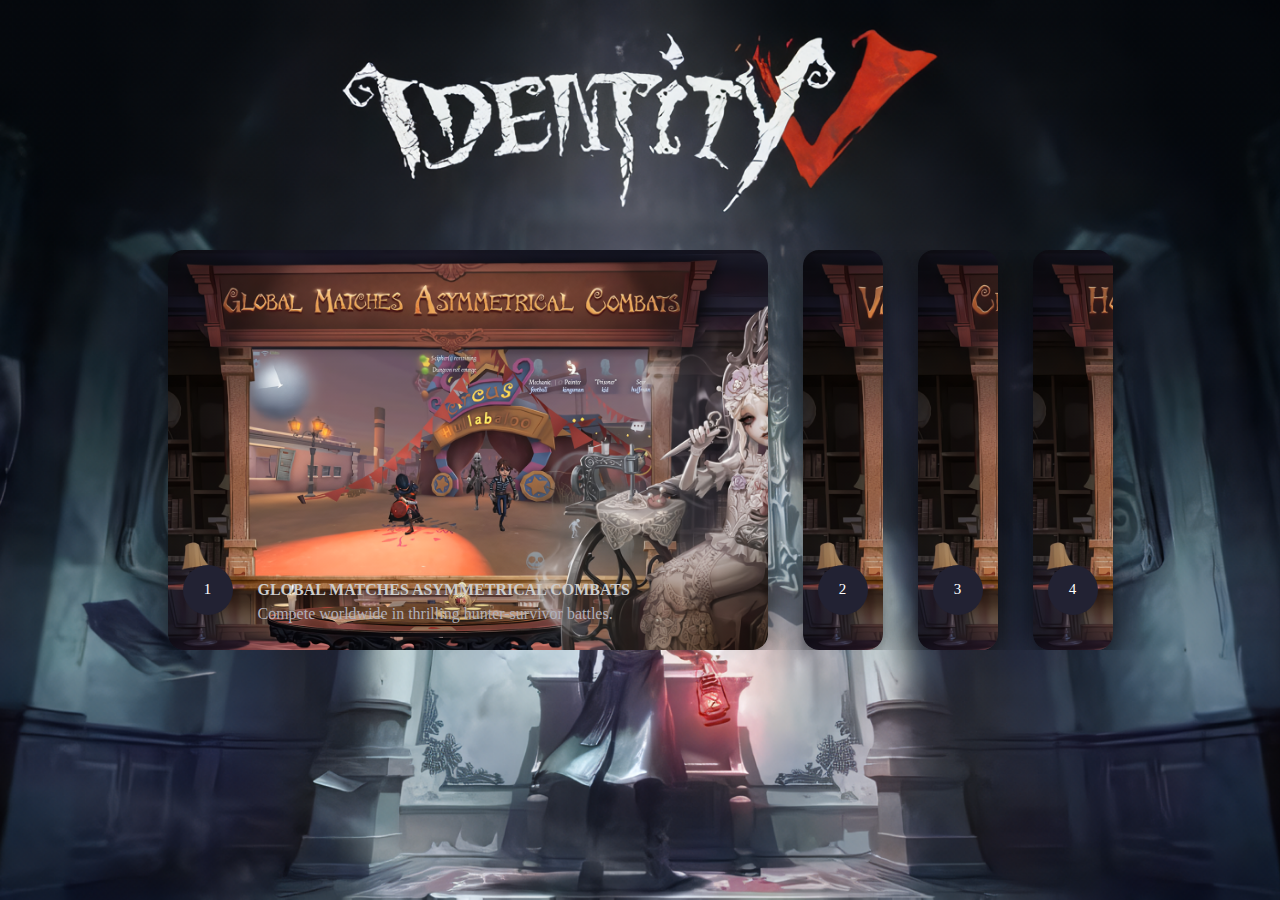
<file: gamefeatures.html>
<!DOCTYPE html>
<html lang="en">
<head>
    <meta charset="UTF-8">
    <meta name="viewport" content="width=device-width, initial-scale=1.0">
    <link rel="stylesheet" href="normalize.css">
    <link rel="stylesheet" href="styles.css">
    <title>Game Features</title>
</head>
<body class="body-gamefeatures">
    <nav class="mobile-nav">
        <ul class="mobile-nav-ul">
            <li><a href="index.html">Home</a></li>
            <li><a href="background.html">Background</a></li>
            <li><a href="gamefeatures.html">Game Features</a></li>
            <li><a href="characters.html">Characters</a></li>
            <li><a href="https://neteasestore.com/" class="active_hover" target="_blank" rel="noopener noreferrer">Merchandise</a></li>
            <li><a href="login.html">Login</a></li>
        </ul>
    </nav>
    <div class="gamefeatures-wrapper">
        <div class="gamefeatures-container">
            <!-- game feature 1 -->
            <input type="radio" name="slide" id="c1" checked>
            <label for="c1" class="card-gamefeatures">
                <div class="row-gf">
                    <div class="icon-gf">1</div>
                    <div class="description-gf">
                        <h4>Global Matches Asymmetrical Combats</h4>
                        <p>Compete worldwide in thrilling hunter-survivor battles.</p>
                    </div>
                </div>
            </label>
            <!-- game feature 2 -->
            <input type="radio" name="slide" id="c2" >
            <label for="c2" class="card-gamefeatures">
                <div class="row-gf">
                    <div class="icon-gf">2</div>
                    <div class="description-gf">
                        <h4>Various Costumes Unique Choices</h4>
                        <p>Customize characters with diverse and stylish outfits.</p>
                    </div>
                </div>
            </label>
            <!-- game feature 3 -->
            <input type="radio" name="slide" id="c3" >
            <label for="c3" class="card-gamefeatures">
                <div class="row-gf">
                    <div class="icon-gf">3</div>
                    <div class="description-gf">
                        <h4>Choose & Play Distinct Characters</h4>
                        <p>Pick unique roles, each with special abilities.</p>
                    </div>
                </div>
            </label>
            <!-- game feature 4 -->
            <input type="radio" name="slide" id="c4" >
            <label for="c4" class="card-gamefeatures">
                <div class="row-gf">
                    <div class="icon-gf">4</div>
                    <div class="description-gf">
                        <h4>Home System Design Your Dream House</h4>
                        <p>Create and decorate a personalized in-game home.</p>
                    </div>
                </div>
            </label>
        </div>
    </div>
</body>
</html>
</file>
<file: styles.css>
html, body, div, ul, li {
    margin: 0 auto;
    padding: 0;
    font-family: 'Times New Roman', Times, serif;
    color: #CCCCCC;}

/* menu bar and logo */

.nav .nav_ul a {
    color: white; 
    text-decoration: none; 
    }
    
.nav .nav_ul li a:hover {
    color:#A3E7F2;}
ul, li{
    list-style-type: none
    }

.body-homepage{
    -webkit-text-size-adjust:none; 
    font-family: 'Franklin Gothic Medium', 'Arial Narrow', Arial, sans-serif;
    background-color: black;
    }
a{
    text-decoration: none; 
    }

a:focus,input:focus,select:focus { 
    outline: none; 
    }

.nav{
    display: flex;
    align-items: center;
    justify-content: space-between; 
    position: relative;
    width: auto;
    height: 90px;
    padding: 0 20px; 
    box-sizing: border-box; 
    }

.logo{
    float: left;
    margin-top: 25px;
    /* margin-left: 25px; */
    max-width: 600px; 
    height: auto;
    }
.nav_ul {
    display: flex;
    gap: 20px; 
    flex-wrap: wrap; 
    }

.nav_li {
    text-align: center;
    line-height: 90px;
    position: relative;
    white-space: nowrap; 
}
    
.nav_li div {
    position: absolute;
    bottom: 0;
    width: 0;
    height: 3px;
    background-color: #A3E7F2;
    transition: width 0.3s ease;
    }

    
.nav_li:hover div {
    width: 100%;
}

.mobile-nav {
    display: none; /* hide for desktop */
    background-color: black; /* Dark background */
    padding: 0;
    z-index: 5; /* Ensure it appears above other content */
}

.mobile-nav-ul {
    display: flex;
    justify-content: space-around;
    align-items: center;
    padding: 10px 0;
    margin: 0;
    list-style-type: none;
}

.mobile-nav-ul li {
    flex: 1;
    text-align: center;
}

.mobile-nav-ul li a {
    text-decoration: none;
    color: white;
    font-size: 8px;
    font-family: 'Times New Roman', Times, serif;
    display: block;
    padding: 10px 0;
}

.mobile-nav-ul li a:hover {
    background-color: #555; /* Highlight on hover */
}


/* news */
.news-container{
    font-family: 'Times New Roman', Times, serif;
    width: 80%;
    margin: 0 auto;
    color: #8dc6ef;
}

.news-title {
    font-size: 1.5em;
    font-weight: bold;
    margin-bottom: 20px;
    border-bottom: 2px solid #ccc;
    padding-bottom: 5px;
}

.news-list {
    list-style: none;
    padding: 0;
    margin: 0;
}

.news-list li {
    display: flex;
    justify-content: space-between;
    align-items: center;
    border-bottom: 1px solid #eee;
    padding: 10px 0;
}

.news-list a {
    text-decoration: none;
    color: white;
    flex: 1;
    max-width: 80%;
}

.news-list a:hover {
    text-decoration: underline;
}

.date {
    color: #848484;
    font-size: 1em;
    white-space: nowrap;
}


/* videos section */
.video-container {
    display: flex;
    flex-direction: column;
    width: 80%; 
    color: #8dc6ef;
    font-weight: bold;
    margin: 0 auto;
}

.video-title {
    text-align: left; 
    margin-left: 0; 
    margin-bottom: 20px;
}

.videos {
    display: grid;
    grid-template-columns: repeat(2, 1fr); 
    gap: 20px; 
    width: 100%; 
}

iframe {
    width: 100%; 
    height: auto; 
    aspect-ratio: 16 / 9; 
    border: none; 
}

/* recommendation section container */
.recommend-container {
    display: flex;
    width: 80%;
    justify-content: center; 
    flex-wrap: wrap; 
    gap: 20px; 
}

.r-title{
    font-family: 'Times New Roman', Times, serif;
    width: 80%;
    margin: 0 auto;
    color: #8dc6ef;
    font-weight: bold;
    margin-bottom: 20px;
    padding-bottom: 5px
}
/* individual recommendation items */
.recommend-item {
    position: relative;
    width: 30%; 
    height: 300px; 
    overflow: hidden; 
    border-radius: 8px; 
    text-decoration: none;
}

.recommend-item:hover {
    transform: scale(1.05); 
}

/* image inside each item */
.recommend-item img {
    width: 100%; 
    height: 100%; 
    object-fit: cover; 
    display: block; 
}

/* overlay for text */
.overlay {
    position: absolute;
    top: 0;
    left: 0;
    width: 100%;
    height: 100%;
    background-color: rgba(0, 0, 0, 0.6); 
    color: #fff;
    opacity: 0; 
    display: flex;
    flex-direction: column;
    justify-content: center;
    align-items: center;
    padding: 20px;
    text-align: center;
    transition: opacity 0.3s ease;
}

.recommend-item:hover .overlay {
    opacity: 1; 
}

/* overlay title */
.overlay h3 {
    margin: 0;
    font-size: 18px;
    font-weight: bold;
}

/* overlay description */
.overlay p {
    margin-top: 10px;
    font-size: 14px;
}

/* footer */
.footer{
    margin-bottom: 20px;
}


/* BACKGROUNG PAGE */
.body-background {
    background-image: url(images/background-bg.png);
    background-repeat: no-repeat;
    background-size: cover;
    background-position: center;
    background-attachment: fixed;
    margin: 0;
    padding: 0;
    display: flex;
    flex-direction: column;
    align-items: center;
}

.background-container {
    width: 100%;
    height: 100vh;
    display: flex;
    flex-direction: column;
    align-items: center;
    justify-content: center;
}

.title-background {
    font-size: 2em;
    color: white;
    font-family: 'Times New Roman', Times, serif;
    text-shadow: 2px 2px 5px rgba(0, 0, 0, 0.5);
    margin-bottom: 20px;
    position: absolute;
    top: 80px;
}

.card-background {
    width: 700px; 
    height: 400px;
    padding: 20px; 
    border-radius: 20px;
    font-size: 15px;
    font-family: 'Times New Roman', Times, serif;
    letter-spacing: 0.2em;
    line-height: 35px;
    text-align: center; 
    color: white;
    backdrop-filter: blur(50px);
    box-shadow: 0 0 30px 10px rgba(255, 255, 255, 0.2);
    display: flex;
    justify-content: center;
    align-items: center;
}

/* GAME FEATURES PAGE */
.body-gamefeatures {
    background-image: url(images/background.png);
    background-repeat: no-repeat;
    background-size: cover;
    background-position: center;
    background-attachment: fixed;
    margin: 0;
    padding: 0;
    font-family: 'Times New Roman', Times, serif;
}
.gamefeatures-wrapper {
    width: 100%;
    height: 100vh;
    display: flex;
    align-items: center;
    justify-content: center;
}

.gamefeatures-container {
    height: 400px;
    width: 100%;
    display: flex;
    position: relative;
    overflow-x: hidden;
    justify-content: center;
    gap: 15px;
}

.card-gamefeatures {
    width: 80px;
    height: 400px;
    border-radius: 1rem;
    background-size: cover;
    cursor: pointer;
    overflow: hidden;
    margin: 0 10px;
    display: flex;
    align-items: flex-end;
    transition: width 0.6s cubic-bezier(0.28, -0.03, 0, 0.99), transform 0.3s ease;
    box-shadow: 0px 10px 30px -5px rgba(0, 0, 0, 0.8);
}

.card-gamefeatures  .row-gf {
    color: white;
    display: flex;
    flex-wrap: nowrap;
}

.card-gamefeatures .icon-gf {
    width: 50px;
    height: 50px;
    font-size: 15px;
    background: #223;
    color: white;
    border-radius: 50%;
    display: flex;
    justify-content: center;
    align-items: center;
    margin: 15px;
}

.card-gamefeatures .description-gf {
    padding: 10px;
    height: 80px;
    width: 520px;
    opacity: 0;
    transform: translateY(30px);
    transition: opacity 0.3s ease, transform 0.3s ease;
}

.description-gf{
    padding: 5px 10px;
}

.description-gf p {
    color: #b0b0ba;
    padding-top: 0;
    margin-top: 0;
}

.description-gf h4 {
    text-transform: uppercase;
    margin-bottom: 5px;
}

input[type='radio']{
    display: none;
}

input:checked + label {
    width: 600px;
    z-index: 1;
}

input:checked + label .description-gf {
    transform: translateY(0);
    opacity: 1;
}

/* images inside each card */
.card-gamefeatures[for="c1"] {
    background-image: url('images/gamefeatures1.png');
}
.card-gamefeatures[for="c2"] {
    background-image: url('images/gamefeatures2.png');
}
.card-gamefeatures[for="c3"] {
    background-image: url('images/gamefeatures3.png');
}
.card-gamefeatures[for="c4"] {
    background-image: url('images/gamefeatures4.png');
}


/* CHARACTERS PAGE */
.body-characters {
    background-image: url(images/background-characters.png);
    background-repeat: no-repeat;
    background-size: cover;
    background-position: center;
    background-attachment: fixed;
    margin: 0;
    padding: 0;
    display: flex;
    flex-direction: column;
    align-items: center;
}

.characters-container {
    width: 100%;
    height: 100vh;
    display: flex;
    flex-direction: column;
    align-items: center;
    justify-content: center;
}

.title-characters {
    font-size: 2em;
    color: white;
    font-family: 'Times New Roman', Times, serif;
    text-shadow: 2px 2px 5px rgba(0, 0, 0, 0.5);
    margin-bottom: 20px;
    position: absolute;
    top: 40px;
}

.two-characters {
    display: flex;
    justify-content: center;
    align-items: center;
    gap: 300px; /
}

.sandh-characters {
    text-align: center;
}

.sandh-characters img {
    width: auto; 
    height: 500px; 
    transition: transform 0.3s; 
}

.sandh-characters img:hover {
    transform: scale(1.1); 
}

.characters-h3 {
    color: white;
    font-family: 'Times New Roman', Times, serif;
    text-shadow: 2px 2px 5px rgba(0, 0, 0, 0.5);
    margin-top: 10px;
}

/* SURVIVORS AND HUNTERS PAGES */
.body-sandh {
    margin: 0;
    padding: 0;
    font-family: 'Times New Roman', Times, serif;
    display: flex; 
    justify-content: center;
    align-items: flex-start; 
    min-height: 100vh; 
    background: url(images/sandh-bg.png);
    background-repeat: no-repeat;
    background-size: cover;
    background-position: center;
    background-attachment: fixed;
    box-sizing: border-box;
}

.sandh-main-container {
    width: 95%; 
    margin: 0 auto; 
    padding: 20px 0; 
}

/* container for left and right sections */
.sandh-container {
    display: flex;
    flex-direction: row;
    gap: 30px; /* Reduced gap to avoid excessive spacing */
    width: 100%; 
    margin-top: 50px; 
    margin-bottom: 50px;
}

/* left section */
.left-section {
    display: flex;
    flex-direction: column;
    align-items: center;
    gap: 10px; 
    flex-shrink: 0; 
}

.left-section img {
    width: 300px; /* Reduced image size for better balance */
    height: auto; 
    border-radius: 5px; 
    box-shadow: 0 4px 6px rgba(0, 0, 0, 0.1); 
}

.left-section h3 {
    font-size: 2em; /* Adjusted for readability */
    text-align: center;
    color: rgb(155, 199, 217); 
    margin: 0;
}

/* right section */
.right-section {
    flex: 1; 
    background-color: rgba(0, 0, 0, 0.5); 
    padding: 20px; /* Reduced padding for more compact layout */
    border-radius: 5px; 
    box-shadow: 0 4px 6px rgba(0, 0, 0, 0.1); 
    line-height: 1.6; 
    color: white; 
    font-size: 1em; /* Standardized font size */
}

.right-section p {
    margin: 0; 
    font-size: 1.2em; /* Reduced font size for better readability */
}


/* LOG IN PAGE */
.body-login {
    display: flex;
    background-image: url(images/login-bg.png);
    background-repeat: no-repeat;
    background-size: cover;
    background-position: center;
    background-attachment: fixed;
    margin: 0;
    padding: 0;
    display: flex;
    flex-direction: column;
    justify-content: center;
    align-items: center;
    box-sizing: border-box;
}

/* container */
.login-container {
    margin-top: 150px;
    display: flex;
    flex-direction: column;
    align-items: center;
    width: 100%;
    max-width: 800px;
    background-color: rgba(255, 255, 255, 0.2); 
    border-radius: 10px;
    padding: 80px;
    box-shadow: 0 4px 6px rgba(0, 0, 0, 0.1);
}

/* logo */
.game-title img{
    width: 200px;
    align-items: center;
    margin-top: -50px;
}

/* drop down session */
.dropdown-container {
    margin: 10px 0;
    width: 100%;
}

.dropdown-button {
    font-size: 18px;
    width: 100%;
    display: flex;
    align-items: center;
    justify-content: space-between;
    padding: 10px;
    height: 50px;
    background-color: rgba(150, 182, 209, 0.8);
    color: black;
    border-radius: 5px;
    cursor: pointer;
    font-family: 'Times New Roman', Times, serif;
}

.dropdown-arrow {
    width: 0;
    height: 0;
    border-left: 6px solid transparent;
    border-right: 6px solid transparent;
    border-top: 6px solid #333;
    transform: rotate(var(--rotate-arrow));
    transition: transform 0.4s cubic-bezier(0.25, 0.46, 0.45, 0.94);
}

.dropdown-list-container {
    overflow: hidden;
    max-height: var(--dropdown-height);
    transition: max-height 0.4s cubic-bezier(0.25, 0.46, 0.45, 0.94);
}

.dropdown-list-wrapper {
    margin-top: 5px;
    padding: 10px;
    background-color: rgba(150, 182, 209, 0.9);
    border-radius: 5px;
}

ul.dropdown-list {
    list-style: none;
}

li.dropdown-list-item {
    display: flex;
    justify-content: center;
    align-items: center;
    opacity: var(--list-opacity);
    transition: opacity 0.8s cubic-bezier(0.25, 0.46, 0.45, 0.94);
}

.list-button {
    width: 100%;
    padding: 10px;
    font-size: 17px;
    color: black;
    background: none;
    border: none;
    cursor: pointer;
    text-align: center;
}

/* game id session */
.input-container {
    margin: 10px 0;
    width: 100%;
}

.input-container input {
    width: 100%;
    padding: 10px;
    font-size: 18px;
    border-radius: 5px;
    background-color:rgba(150, 182, 209, 0.9) ;
}

.input-container input:focus {
    background-color: rgba(150, 182, 209, 0.9); 
}

/* prevent the background from changing when the field is populated */
.input-container input:valid {
    background-color: rgba(150, 182, 209, 0.9); 
}

.input-container input::placeholder {
    color: dimgray; 
    opacity: 1;
    font-family: 'Times New Roman', Times, serif;
}

.button-container {
    margin-top: 20px;
    width: 100%;
}

.continue-button {
    width: 100%;
    padding: 10px;
    font-size: 16px;
    color: #fff;
    background-color: rgba(60, 179, 113,0.8);
    border: none;
    border-radius: 5px;
    cursor: pointer;
}

.continue-button:hover {
    background-color: rgba(51, 151, 69,0.8);
}


@media (max-width: 768px) {
    /* HOME PAGE */
    .videos {
        grid-template-columns: 1fr; 
        gap: 15px; 
    }
    .nav {
        flex-direction: column; 
        height: auto;
    }

    .nav_ul {
        flex-direction: column;
        align-items: center;
        gap: 10px;
    }

    .logo {
        margin-bottom: 10px;
    }

    .nav_li {
        font-size: 14px;
        line-height: 60px;
    }

    .mobile-nav {
        display: block; /* Show navigation bar only on mobile */
        position: fixed;
        top: 0;
        width: 100%;
        z-index: 1000;
    }

    .recommend-container {
        flex-direction: column; 
        align-items: center; 
        gap: 20px; 
    }

    .recommend-item {
        width: 90%; 
        height: 300px; 
    }

    /* BACKGROUNG PAGE */

    .title-background {
        font-size: 1.8em; 
        top: 60px; 
    }

    .card-background {
        width: 90%; 
        height: auto; 
        padding: 15px; 
        font-size: 14px; 
        line-height: 28px; 
        letter-spacing: 0.15em;
    }

    /* GAME FEATURES PAGE */
    /* adjust height and add some paddings for the logo */
    .gamefeatures-wrapper {
        height: auto; 
        padding-top: 200px; 
        display: flex;
        flex-direction: column;
        align-items: center;
    }
    .gamefeatures-container {
        flex-direction: column;
        gap: 20px;
        width: 96%; 
        height: 500px;
        align-items: center;
    }

    .card-gamefeatures {
        width: 90%; 
        height: 800px; 
        flex-direction: column; 
    }

    /* expand card width fully and increase height for the full image */
    input:checked + label {
        width: 100%; 
        height: 600px; 
    }

    .card-gamefeatures .icon-gf {
        width: 40px;
        height: 40px;
        font-size: 14px;
        margin: 10px;
    }

    .card-gamefeatures .description-gf {
        width: auto;
        font-size: 14px;
        line-height: 20px;
        opacity: 1; 
        transform: translateY(0); 
    }

    /* CHARACTERS PAGE */
    .title-characters {
        font-size: 3em;
        top: 20px;
    }

    .two-characters {
        gap: 30px; 
    }

    .sandh-characters img {
        width: 150px; 
        height: 300px;
    }

    .characters-h3 {
        font-size: 1.2em; 
    }

    /* SURVIVORS AND HUNTERS PAGES */
    .sandh-main-container {
        width: 90%; 
        margin: 0 auto; 
        padding: 10px 0; 
    }

    .sandh-container {
        flex-direction: column; 
        gap: 20px; 
        margin-top: 40px; 
        margin-bottom: 40px;
        width: 100%;
    }

    
    .left-section {
        align-items: center; 
        text-align: center; 
    }

    .left-section img {
        width: 80%; 
        max-width: 300px; 
        height: auto; 
    }

    .left-section h3 {
        font-size: 1.5em; 
        color: rgb(155, 199, 217); 
    }

    .right-section {
        padding: 20px; 
        font-size: 1em; 
    }

    .right-section p {
        font-size: 1em; 
    }

    /* LOG IN PAGE */
    .login-container{
        width:50%;
        margin-top: 150px;
    }
}

@media (max-width: 480px) {
    /* BACKGROUND PAGE */
    .title-background {
        font-size: 1.5em; 
        top: 50px; 
    }

    .card-background {
        width: 90%; 
        height: auto; 
        padding: 10px; 
        font-size: 12px; 
        line-height: 22px; 
        letter-spacing: 0.1em;
    }

    /* GAME FEATURES PAGE */
    .card-gamefeatures {
        width: 100%;
        flex-direction: row;
        height: auto;
    }

    .card-gamefeatures .icon-gf {
        width: 30px;
        height: 30px;
        font-size: 12px;
    }

    .card-gamefeatures .description-gf {
        font-size: 12px;
        padding: 5px;
    }

    input:checked + label {
        width: 100%;
    }
}
</file>
